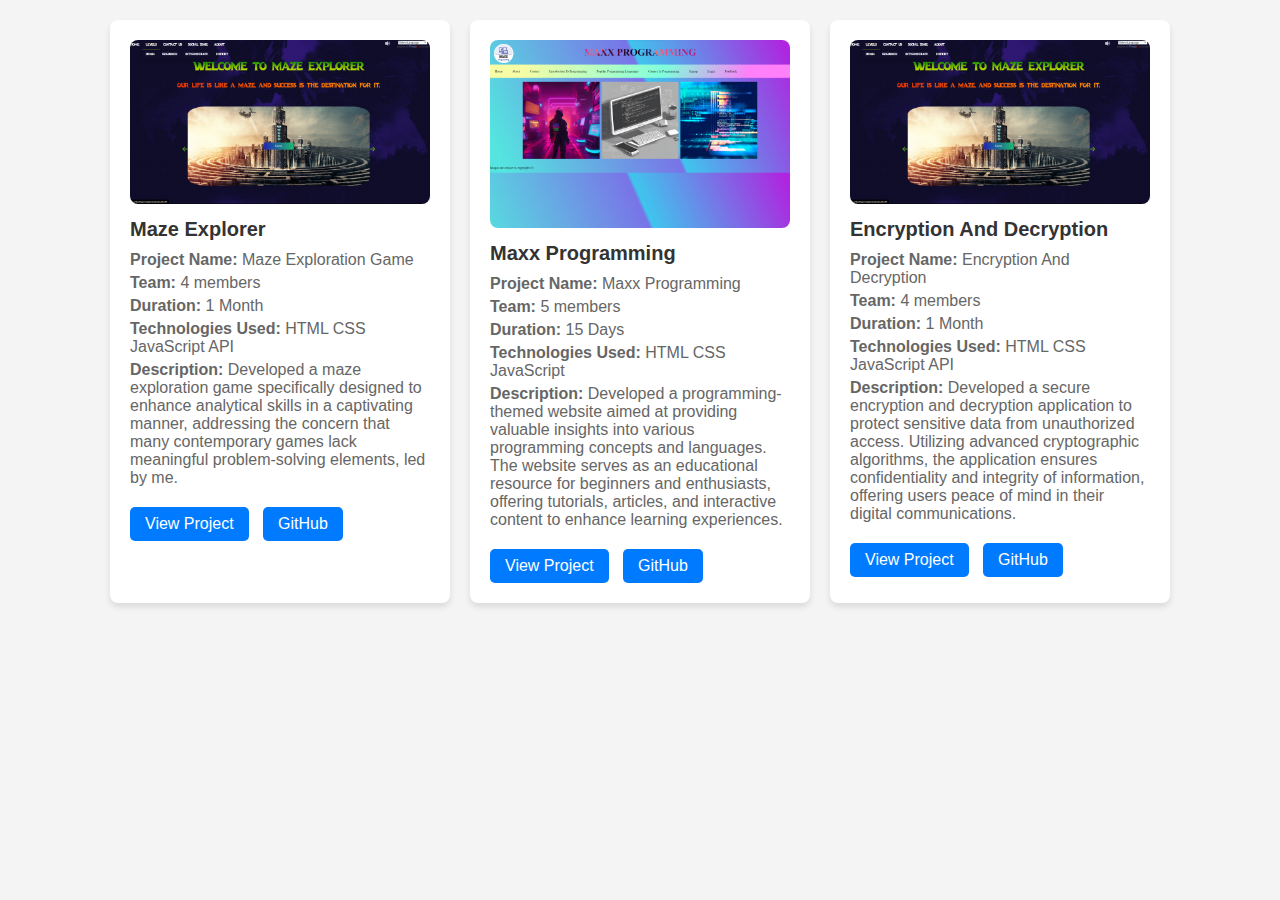
<file: portfolio.html>
<!DOCTYPE html>
<html lang="en">
<head>
    <meta charset="UTF-8">
    <meta name="viewport" content="width=device-width, initial-scale=1.0">
    <title>Portfolio</title>
    <!-- <link rel="stylesheet" href="style.css"> -->
    <style>
        body {
            font-family: Arial, sans-serif;
            background-color: #f4f4f4;
            margin: 0;
            padding: 0;
        }

        .portfolio-section {
            display: flex;
            flex-wrap: wrap;
            justify-content: center;
            gap: 20px;
            padding: 20px;
        }

        .project {
            background-color: #fff;
            box-shadow: 0 4px 6px rgba(0, 0, 0, 0.1);
            border-radius: 8px;
            overflow: hidden;
            width: 300px;
            max-width: 100%;
            padding: 20px;
        }

        .project img {
            width: 100%;
            height: auto;
            border-radius: 8px;
            margin-bottom: 10px;
        }

        .project h3 {
            font-size: 20px;
            margin: 0 0 10px;
            color: #333;
        }

        .project p {
            margin: 0 0 5px;
            color: #666;
        }

        .project-links {
            margin-top: 20px;
        }

        .project-links a {
            display: inline-block;
            text-decoration: none;
            background-color: #007bff;
            color: #fff;
            padding: 8px 15px;
            border-radius: 5px;
            margin-right: 10px;
            transition: background-color 0.3s;
        }

        .project-links a:hover {
            background-color: #0056b3;
        }
    </style>
</head>
<body>
    
<section class="portfolio-section">
    <div class="project">
        <img src="project1.png" alt="Project 1">
        <h3>Maze Explorer</h3>
        <p><b>Project Name:</b> Maze Exploration Game</p>
        <p><b>Team:</b> 4 members</p>
        <p><b>Duration:</b> 1 Month</p>
        <p><b>Technologies Used:</b> HTML CSS JavaScript API</p>
        <p><b>Description:</b> Developed a maze exploration game specifically designed to enhance analytical skills in a captivating manner, addressing the concern that many contemporary games lack meaningful problem-solving elements, led by me.</p>
        <div class="project-links">
            <a href="#">View Project</a>
            <a href="#">GitHub</a>
        </div>
    </div>
    <div class="project">
        <img src="project2.png" alt="Project 2">
        <h3>Maxx Programming</h3>
        <p><b>Project Name:</b> Maxx Programming</p>
        <p><b>Team:</b> 5 members</p>
        <p><b>Duration:</b> 15 Days</p>
        <p><b>Technologies Used:</b> HTML CSS JavaScript</p>
        <p><b>Description:</b> Developed a programming-themed website aimed at providing valuable insights into various programming concepts and languages. The website serves as an educational resource for beginners and enthusiasts, offering tutorials, articles, and interactive content to enhance learning experiences.</p>
        <div class="project-links">
            <a href="#">View Project</a>
            <a href="#">GitHub</a>
        </div>
    </div>
    <div class="project">
        <img src="project1.png" alt="Project 3">
        <h3>Encryption And Decryption</h3>
        <p><b>Project Name:</b> Encryption And Decryption</p>
        <p><b>Team:</b> 4 members</p>
        <p><b>Duration:</b> 1 Month</p>
        <p><b>Technologies Used:</b> HTML CSS JavaScript API</p>
        <p><b>Description:</b> Developed a secure encryption and decryption application to protect sensitive data from unauthorized access. Utilizing advanced cryptographic algorithms, the application ensures confidentiality and integrity of information, offering users peace of mind in their digital communications.</p>
        <div class="project-links">
            <a href="#">View Project</a>
            <a href="#">GitHub</a>
        </div>
    </div>
    <!-- Add more project containers as needed -->
</section>

</body>
</html>
</file>
<file: style.css>
@import url('https://fonts.googleapis.com/css2?family=Poppins:wght@100;200;300;400;500;600;700;800;900&display=swap');

*{
    margin: 0;
    padding: 0;
    box-sizing: border-box;
    font-family: 'Poppins', sans-serif;
    
    
}

.container{
    height: 100vh;
    width: 100vw;
    background: #62799f;
    overflow: hidden;
    /* #293241 */
}

.header{
    width: 1400px;
    height: 80px;
    margin: 0 auto;
    display: flex;
    justify-content: space-between;
    align-items: center;
}

.logo h1{
    font-size: 25px;
    color: #98c1d9;
    font-weight: 600;
    cursor: pointer;
    letter-spacing: 0.1em;
}

.logo span{
    color: #e0fbfc;
}

.nav-links ul{
    display: flex;
    justify-content: center;
    align-items: center;
    list-style-type: none;
    gap: 50px;
}

.nav-links ul li a{
    font-size: 20px;
    text-decoration: none;
    font-weight: 500;
    letter-spacing: 0.05em;
    color: #e0fbfc;
    transition: 0.4s;
}

.nav-links ul li a:hover{
    color: #98c1d9;
    font-size: 25px;
}

.btn{
    padding: 10px 20px;
    color: #e0fbfc;
    cursor: pointer;
    display: inline-block;
    text-decoration: none;
    background: #3d5a80;
    border-radius: 30px;
    box-shadow: rgba(0, 0, 0, 0.6) 0px 2px 4px, 
    rgba(0, 0, 0, 0.4) 0px 7px 13px -3px,
    rgba(0, 0, 0, 0.2) 0px -3px 0px inset;
    transition: 0.4s;
    font-weight: 600;
}

.btn-primary{
    margin-left: 100px;
    color: #3d5a80;
    background: #e0fbfc;
}

.btn:hover{
    scale: 105%;
    box-shadow: #62799f;
    /* rgba(0, 0, 0, 0.25) 0px 14px 28px, rgba(0, 0, 0, 0.22) 0px 10px 10px */
}

.main-content{
    width: 100%;
    height: 100%;
}

.main{
    position: relative;
    width: 1400px;
    height: 80%;
    margin: 0 auto;
    display: flex;
    justify-content: space-between;
    align-items: center;
}

.line{
    width: 80px;
    border-bottom: 8px solid #ee6c4d;
    margin-bottom: 30px;
}

.main h1{
    text-transform: uppercase;
    font-size: 50px;
    color: #98c1d9;
    line-height: 1;
}

.main h2{
   font-size: 40px; 
   color: #98c1d9;
   margin-bottom: 50px;
}

.main span{
    color: #ee6c4d;
}

.main p{
    width: 800px;
    font-size: 18px;
    color: #e0fbfc;
    margin-bottom: 30px;
    letter-spacing: 0.05em;
}

.right{
    /* position: relative; */
}

.image{
    position: relative;
    width: 500px;
    height: 500px;
    margin-top: 150px;
    border-radius: 50%;
    border: 50px solid #293241;
    z-index: 8888;
    animation: anim 3s linear infinite;
    /* #293241 */
}

@keyframes anim{
    0%{
        top: 0;
    }
    50%{
        top: -10px;
    }
    100%{
        top: 0;
    }
}

.image img{
    margin-top: -79px;
    margin-left: 5px;
    width: 100%;
    scale: 140%;
}

.social{
    position: absolute;
    bottom: 17%;
    left: 14%;
    display: flex;
    justify-content: left;
    align-items: center;
    gap: 50px;
}

.social i{
    color: #3d5a80;
    font-size: 30px;
    transition: 0.4s;
}

.social i:hover{
    color: #ee6c4d;
    scale: 105%;
}

.social-link{
    display: flex;
    justify-content: center;
    align-items: center;
    width: 60px;
    height: 60px;
    border-radius: 50%;
    background-color: #e0fbfc;
    border: 2px solid #3d5a80;
    transition: 0.4s;
    box-shadow: rgba(0, 0, 0, 0.15) 0px 5px 15px 0px;
}

.social .social-link:hover{
    border: 2px solid #ee6c4d;
    scale: 105%;
}


/* portfolio styles */

.portfolio-section {
    width: 90%; /* Adjust the width as needed */
    max-width: 1400px; /* Limit the maximum width */
    margin: 0 auto; /* Center the section horizontally */
    padding: 50px 0;
    display: flex;
    justify-content: space-between;
    align-items: flex-start; /* Align items to the top */
    flex-wrap: wrap;
    background-color: #2f5176; 
    /* Change to the desired background color  */
}


.project {
    width: calc(33.33% - 20px);
    margin-bottom: 40px;
}


.project img {
    width: 100%;
    height: 250px;
    border-radius: 10px;
}

.project h3 {
    font-size: 24px;
    margin-top: 20px;
    color: #98c1d9;
}

.project p {
    color: #6b31b1;
    margin-top: 10px;
}

.project-links {
    margin-top: 20px;
    display: flex; /* Change display to flex */
    align-items: center; /* Align items vertically */
}

.project-links a {
    display: inline-block;
    padding: 8px 20px;
    margin-right: 10px;
    background-color: #3d5a80;
    color: #e0fbfc;
    text-decoration: none;
    border-radius: 20px;
    font-weight: 500;
    transition: background-color 0.3s ease;
}

.project-links a:hover {
    background-color: #ee6c4d;
}
</file>
